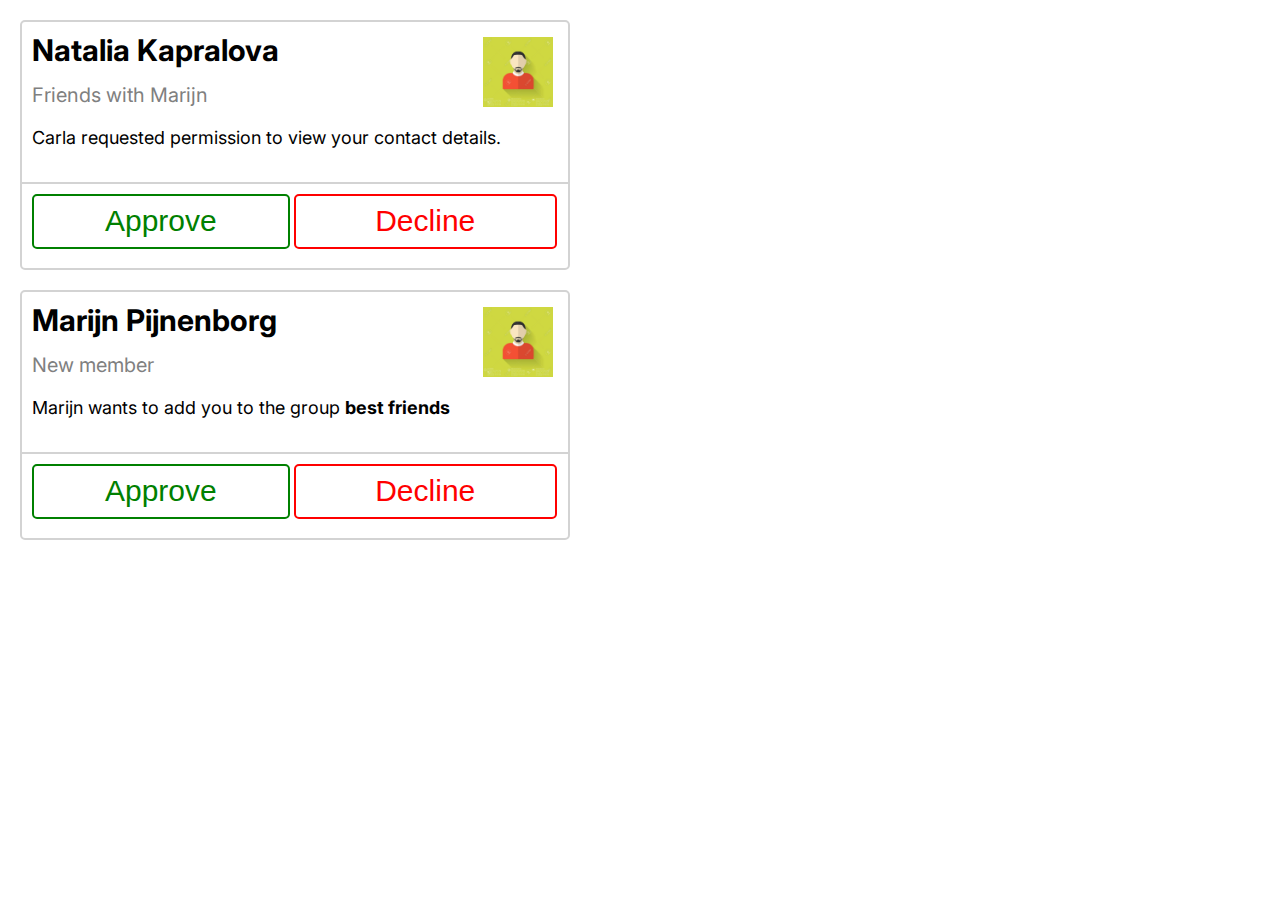
<file: W1D1-1/index.html>
<!DOCTYPE html>
<html lang="en">
<head>
    <meta charset="UTF-8">
    <meta name="viewport" content="width=device-width, initial-scale=1.0">
    <link rel="stylesheet" href="styles.css">
    <link href="https://fonts.googleapis.com/css?family=Inter&display=swap" rel="stylesheet">
    <title>  W1D1-1</title>
</head>
<body>

    <div class="container"> 
       <div class="box1"> 
        <img class="avatar" src="avatar.jpg"> 
           <h3> Natalia Kapralova </h3>
            <p class="pgrey"> Friends with Marijn</p>
     </div>


       <div class="box2"> <p> Carla requested permission to view your contact details.</p>
    </div>
       <div class="box3">  <button class="btngreen">Approve </button> <button class="btnred"> Decline </button>  </div>
    
    </div> 


    <div class="container"> 
        <div class="box1"> 
         <img class="avatar" src="avatar.jpg"> 
            <h3> Marijn Pijnenborg </h3>
             <p class="pgrey"> New member</p>
      </div>
 
 
        <div class="box2"> <p> Marijn wants to add you to the group <b> best friends</b></p>
     </div>
        <div class="box3">  <button class="btngreen">Approve </button> <button class="btnred"> Decline </button>  </div>
     
     </div> 
 

</body>
</html>
</file>
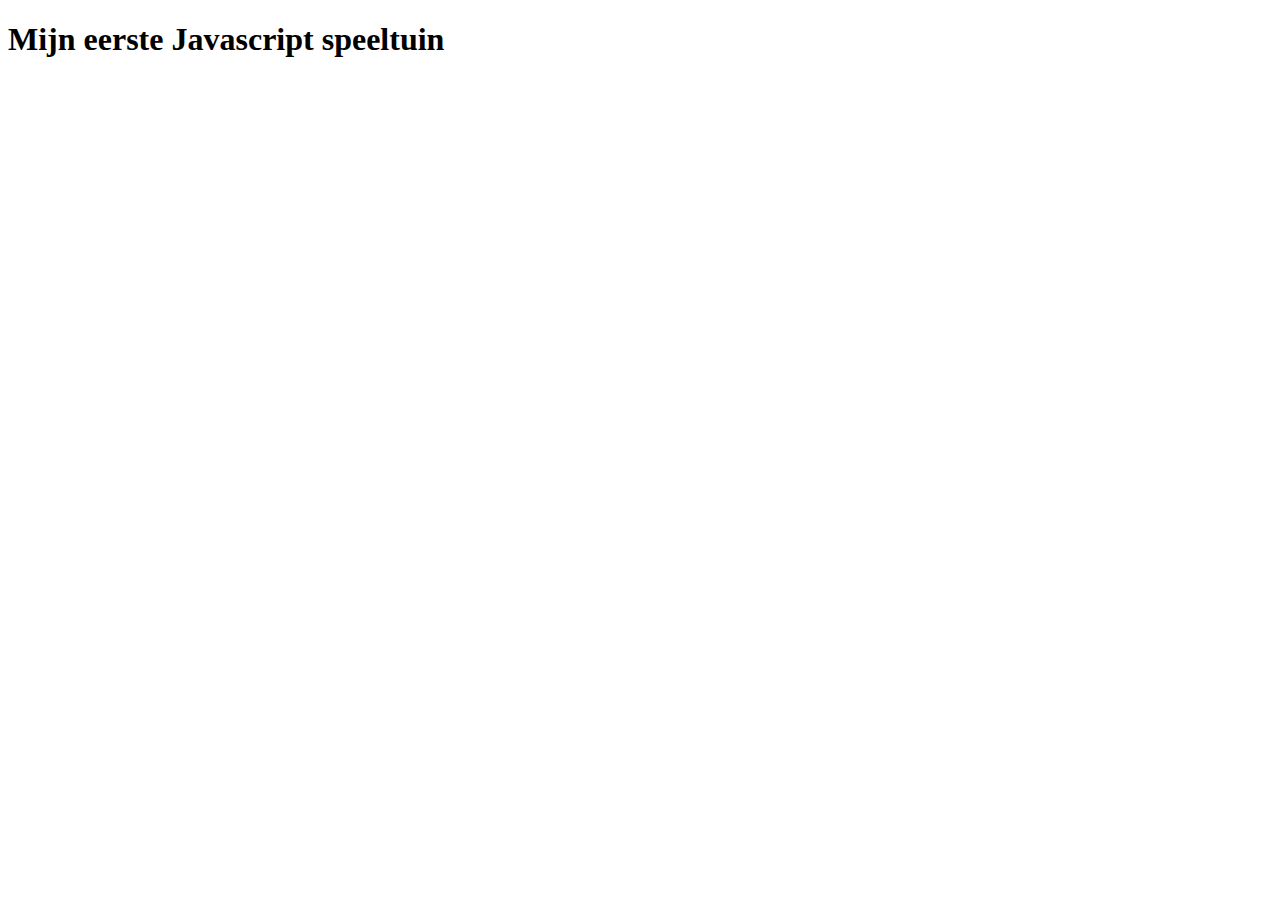
<file: W1D2-1/index.html>
<!DOCTYPE html>
<html lang="en">
<head>
    <meta charset="UTF-8">
    <meta name="viewport" content="width=device-width, initial-scale=1.0">
    <title>    W1D2-1</title>
</head>
<body>
    
<h1> Mijn eerste Javascript speeltuin</h1>

 <script> // JS is not linked. 


console.log('Hello Winc academy'); 

let myName = 'Natalia' ; // This is my name displayed as a STRING 

console.log(myName) ; // This is my name displayed as a STRING 


// let if = 'natalia' ; Cannot log because the word if is reserved. 

// console.log(name) ; 



const herAge = 30; 
const myAge = 21 ;

console.log(herAge + myAge); 

let firstName = "Natalia"; 
const lastName = "Kapralova" ;

console.log(firstName  + lastName); 

//  Addition 
let a = 2; 
let b = 2; 

console.log(a+b); 



//  Substraction 
let c = 8; 
let d = 4; 

console.log(c-d); 


// Multiplication 
let e = 10; 
let f = 10; 

console.log(e * f ); 

// Division 
let g = 62; 
let h = 4 ; 

console.log(g/h); 

// Modulus 
let i = 20; 
let j = 100  ; 

console.log( i % j); 


let age = 21 ; // This is a number 

console.log(typeof age) // This is a number 

let age2 = 'twentyone'; // This is a String 

console.log (typeof age2 ) // This is a String 



</script>   


</body>
</html>
</file>
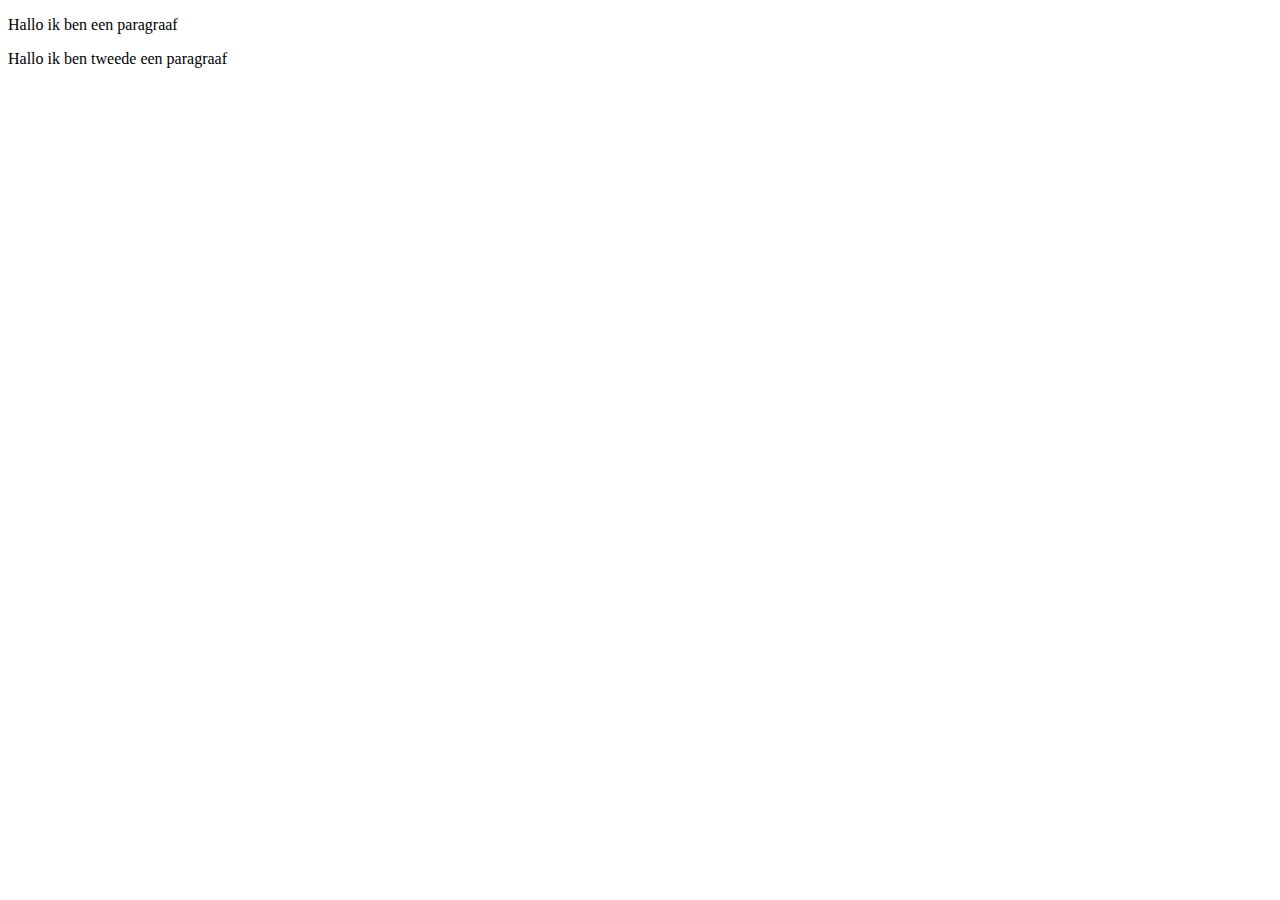
<file: W1D4-1/index.html>
<!DOCTYPE html>
<html lang="en">
<head>
    <meta charset="UTF-8">
    <meta name="viewport" content="width=device-width, initial-scale=1.0">
    <meta http-equiv="X-UA-Compatible" content="ie=edge">
    <title>Document</title>
</head>
<body>
    <div id="first-section" class="paragraph">
        <p>Hallo ik ben een paragraaf</p>
    </div>
    <div id="second-section" class="paragraph">
        <p>Hallo ik ben tweede een paragraaf</p>
    </div>
</body>
</html>

<!-- document.body.innerHTML = "ik ben een nieuwe paragraaf" 

const paragraphElements = document.getElementsByClassName("paragraph")
console.log(paragraphElements) 

const paragraphElement = document.getElementsById("paragraph")
conslole.log("paragraphElement") 

Door de bovenstaande codes in de developer chrome tools te schrijven heb ik de index van de html pagina kunnen manipuleren. Dit is handig om te checken of je code bijvoorbeeld werkt 
voordat je die in het originele bestand schrijft.  -->
</file>
<file: W1D1-1/styles.css>
*{ 
    margin: 0;
    padding: 0;
    box-sizing: border-box;
} 


.container { 
    display: grid ;
    width: 550px;
    height: 250px ;
    background-color:white;
    border-radius: 5px ;
    margin: 20px ;
    border: 2px solid lightgray;
   
}
.box1 { 
    height: 100% ;
}

.box2 { 
    height: 60px  ;
}

.box3 { 
    border-top: 2px solid lightgrey;
    height: 100px ;
    padding : 10px; } 



.btngreen{ 
    border: 2px solid green;
    width: 49% ;
    height: 70% ;
    border-radius: 5px ;
    color: green;
    font-size: 30px ;
    background-color: white;
}


.btnred{ 
    border: 2px solid red;
    width: 50% ;
    height: 70% ; 
    border-radius: 5px ;
    color: red;
    font-size: 30px ;
    background-color: white;
}


h3 { 
    font-size: 30px ;
    font-family: 'Inter', sans-serif;
    padding-top: 10px ;
    padding-left: 10px ;
}


.pgrey{ color: grey;
     font-family: 'Inter', sans-serif;
     padding-top: 15px ;
     padding-left: 10px ;
    font-size: 20px ;}

p { 
    font-size: 18px ;
    font-family: 'Inter', sans-serif;
    padding-left: 10px ;
    padding-top: 5px ;
}


    .avatar { 
    width: 70x ;
    height: 70px ;
    float: right;
    margin: 15px   ;
}
</file>
